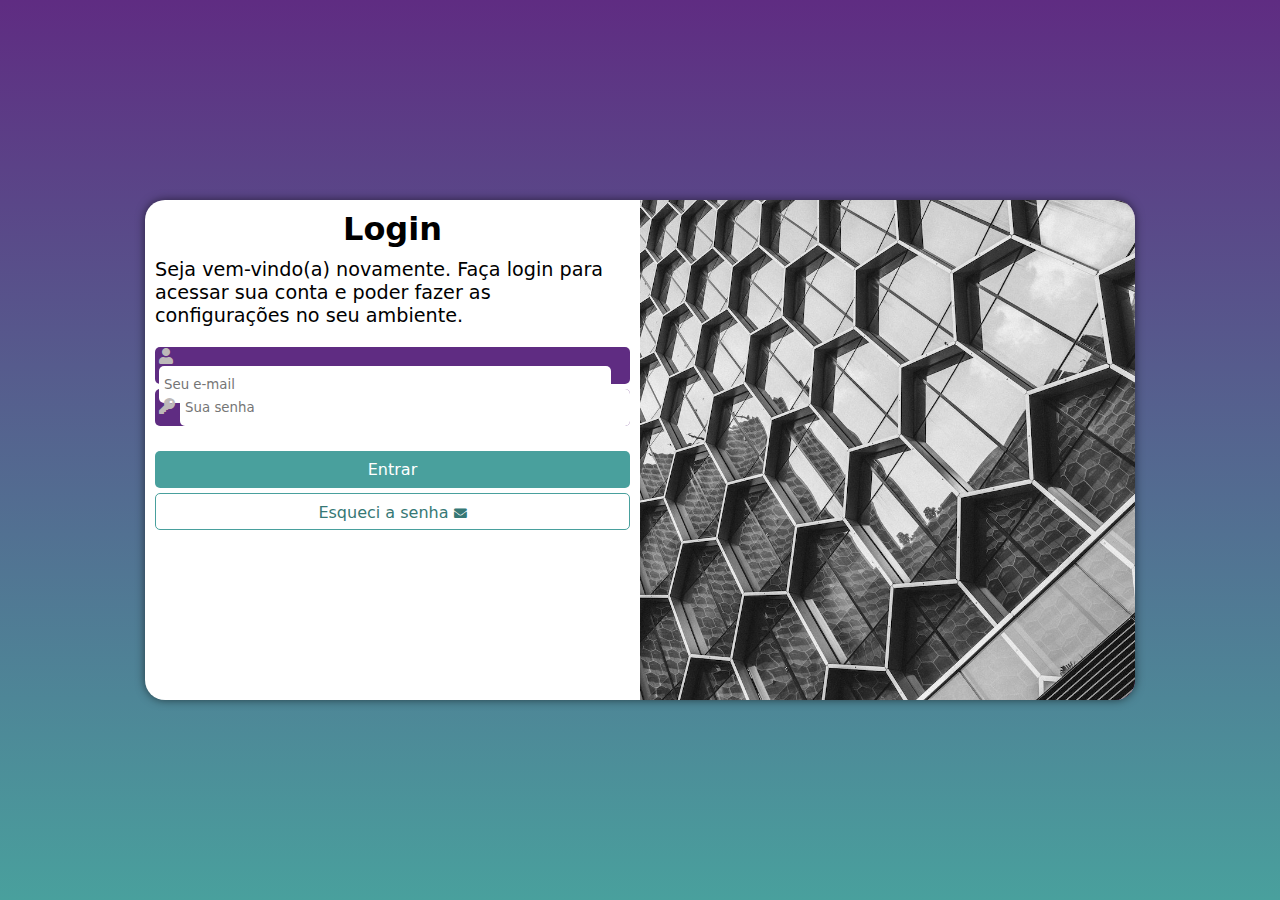
<file: tela1.html>
<!DOCTYPE html>
<html lang="pt-br">
<head>
    <meta charset="UTF-8">
    <meta http-equiv="X-UA-Compatible" content="IE=edge">
    <meta name="viewport" content="width=device-width, initial-scale=1.0">
    <link href="https://cdnjs.cloudflare.com/ajax/libs/font-awesome/5.13.0/css/all.min.css" rel="stylesheet">
    <link rel="stylesheet" href="estilos/tela1.css">
    <title>Login</title>
  
</head>
<body> 
 
    <main>
        <section id="login">
            <div id="imagem">
                <!-- Aqui vai a imagem nas CSS -->
            </div>

            <div id="formulario">
                <h1>Login</h1>
                <p>Seja vem-vindo(a) novamente. Faça login para acessar sua conta e poder fazer as configurações 
                    no seu ambiente. </p>
                    <form action="login.php" method="post" autocomplete="on">
                        <div class="campo">
                            <i class="fas fa-user"></i>
                            <input type="email" name="login" id="ilogin" placeholder="Seu e-mail" autocomplete="email" required maxlength="40">
                            <label for="ilogin">Login</label> 
                        </div>

                        <div class="campo">
                            <i class="fas fa-key"></i>
                            <input type="password" name="senha" id="isenha" placeholder="Sua senha" autocomplete="current-password" required minlength="8" maxlength="20">
                            <label for="isenha">Senha</label>
                        </div>

                        <input type="submit" value="Entrar">
                        <a href="esqueci.html" class="botao">Esqueci a senha <i class="fas fa-envelope"></i></a> 
                    </form>
            </div>
        </section>
    </main>


</body>
</html>
</file>
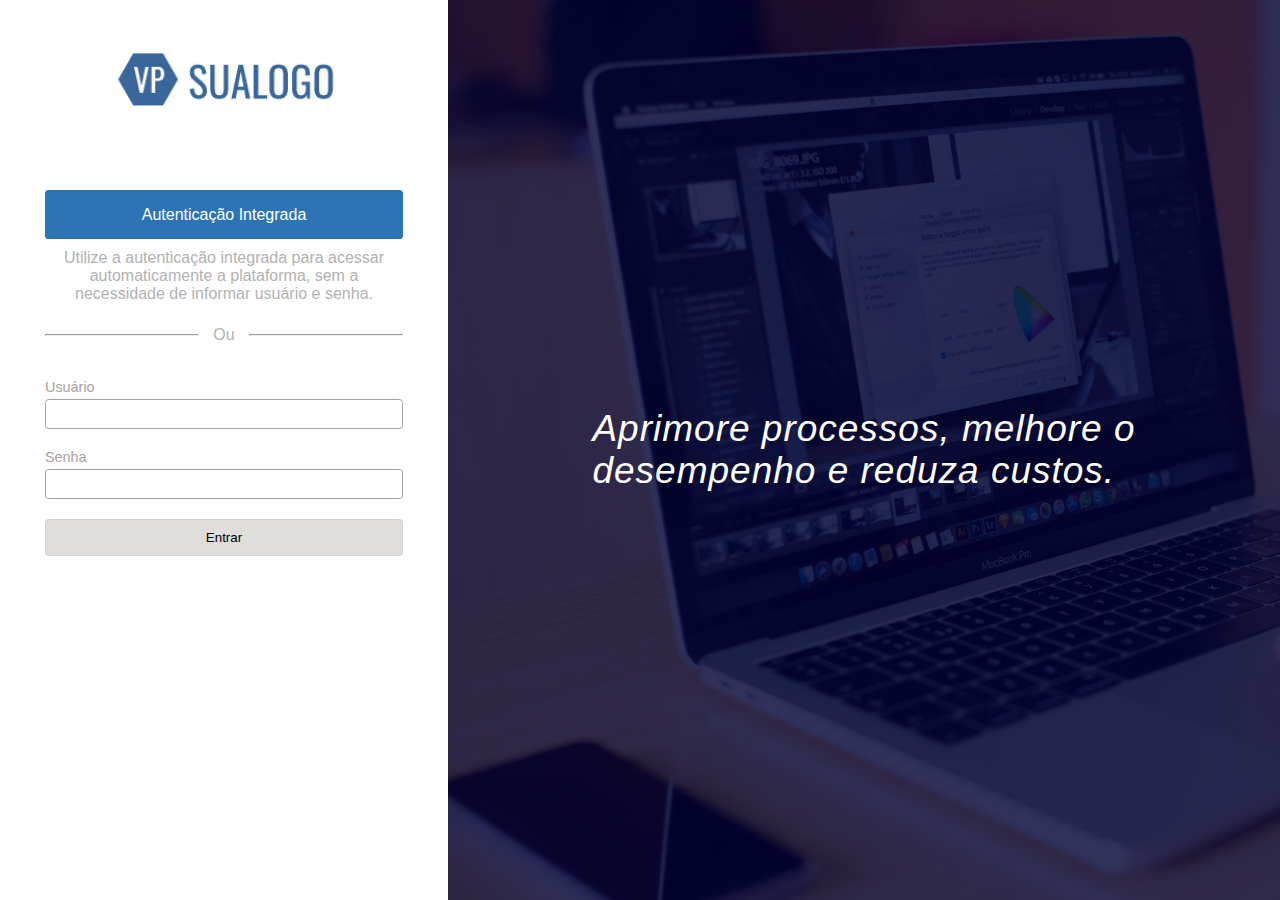
<file: tela2.html>
<!DOCTYPE html>
<html lang="pt-br">
<head>
    <meta charset="UTF-8">
    <meta name="viewport" content="width=device-width, initial-scale=1.0">
    <link rel="stylesheet" href="estilos/tela2.css">
    <title>Login</title>
</head>
<body>

    <main>
        <div id="logo">
            <img src="imagens/logo_tela2.png" alt="Logo">
        </div>

        <a href="https://login.microsoftonline.com/e0b90a4b-c4ab-46c6-8c8f-98d332fc2db0/saml2?SAMLRequest=lZHLboMwEEX3%2FQrkPWAMScAKRFGjSpHSTR5ddFPZZkgsgU1tE6V%2FXyCNkm4qdTnSvWdGZ%2BaLS1N7ZzBWapWjKMDIAyV0KdUxR4f9i5%[base64]%2Bhu%2BbqhfZS2RjstdI2Kq1E6LjSPhL8B7OYcFf80DKPIefi4t%2FgZfz%2B2%2BAY%3D&SigAlg=http%3A%2F%2Fwww.w3.org%2F2001%2F04%2Fxmldsig-more%23rsa-sha256&Signature=Hlubpz9SfLcIpkgNIqe21niywXgiiY3ZB5zShYGw0c7a74Kf%2BR0xZb6h1uJdbQAcpjDgLAyaqKdUVSby6%2B02Y81363NWS32GY0UCCBtfVVltY7B1%2FJgFsLlq6NEzBpLmXmPNQiXsLU5foc5p6aOPOF1jGrZhLz0KGUuO09GSiPXMnua5KkVjxRgTmeANEjNcxYiWVknrykfoexSaCzXrqIl1Zy0I9jpmtiI0axGJfsTpMI%2FuSi8d%2B3txuE%2FMbEGkLWD2MIcSyCRstMzjESVvohFExfUDQVfPENygp6WJiGpBmWkjspxfDO8Tatx%2B%2BTt7b3TYdPP7b5ltpmwtYMvA1g%3D%3D&sso_reload=true" id="autenticacao_integrada">Autenticação Integrada</a>

        <p class="paragrafo">Utilize a autenticação integrada para acessar automaticamente a plataforma, sem a necessidade de informar usuário e senha.</p>

        <div class="alternativa">
            <hr>
                <span>Ou</span>
            <hr>
        </div>
        

        <form action="#" method="post">
            
            <label for="nome">Usuário</label>
            <input type="text" name="usuario " id="usuario" required>
                      
            <label for="senha">Senha</label>
            <input type="password" name="senha" id="senha" required>

            
            <button type="submit" id="btn_entrar">Entrar</button>
            
        </form>
    </main>
    
    <aside>
        <h1>Aprimore processos, melhore o <br>
            desempenho e reduza custos.
        </h1>
    </aside>
    
</body>
</html>
</file>
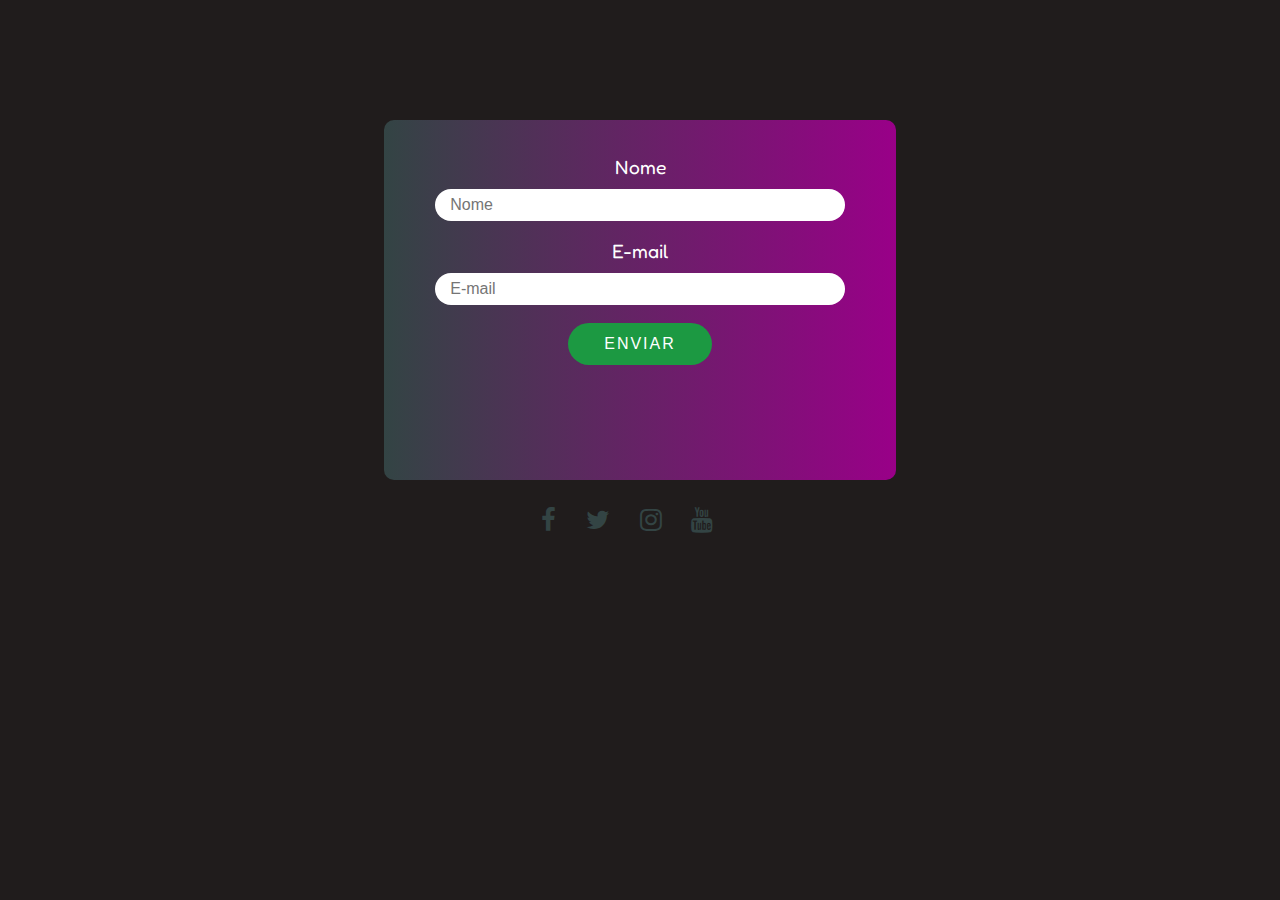
<file: tela3.html>
<!DOCTYPE html>
<html lang="pt-br">
<head>
    <meta charset="UTF-8">
    <meta name="viewport" content="width=device-width, initial-scale=1.0">
    <link rel="stylesheet" href="estilos/tela3.css">
    <link href="https://fonts.googleapis.com/css2?family=Fredoka+One&display=swap" rel="stylesheet">
    <link rel="stylesheet" href="https://cdnjs.cloudflare.com/ajax/libs/font-awesome/4.7.0/css/font-awesome.min.css">
    <title>Login</title>
</head>
<body>


    <form action="mailto:jairo.aprates@gmail.com" method="POST" enctype="application/x-www-form-urlencoded" autocomplete="on">
        <label for="nome">Nome</label> <br>
        <input type="text" name="nome" id="nome" placeholder="Nome" required>
        <br><br>
        <label for="email">E-mail</label><br>
        <input type="email" name="email" id="email" placeholder="E-mail" required>
        <br><br>
        <input type="submit" value="ENVIAR">
    </form>

    <div class="redes-sociais">

        <a href="https://www.facebook.com/profile.php?id=100009468391152" target="_blank"><i class="fa fa-facebook"></i></a>
        <a href="https://twitter.com/JairoAr38101769" target="_blank"><i class="fa fa-twitter"></i></a>
        <a href="https://www.instagram.com/jairon_prates/?hl=pt-br" target="_blank"><i class="fa fa-instagram"></i></a>
        <a href="https://www.youtube.com/channel/UCTjjTv4OeHsqnREn-oyobiA" target="_blank"><i class="fa fa-youtube"></i> </a> 
    </div>
    
    
</body>
</html>
</file>
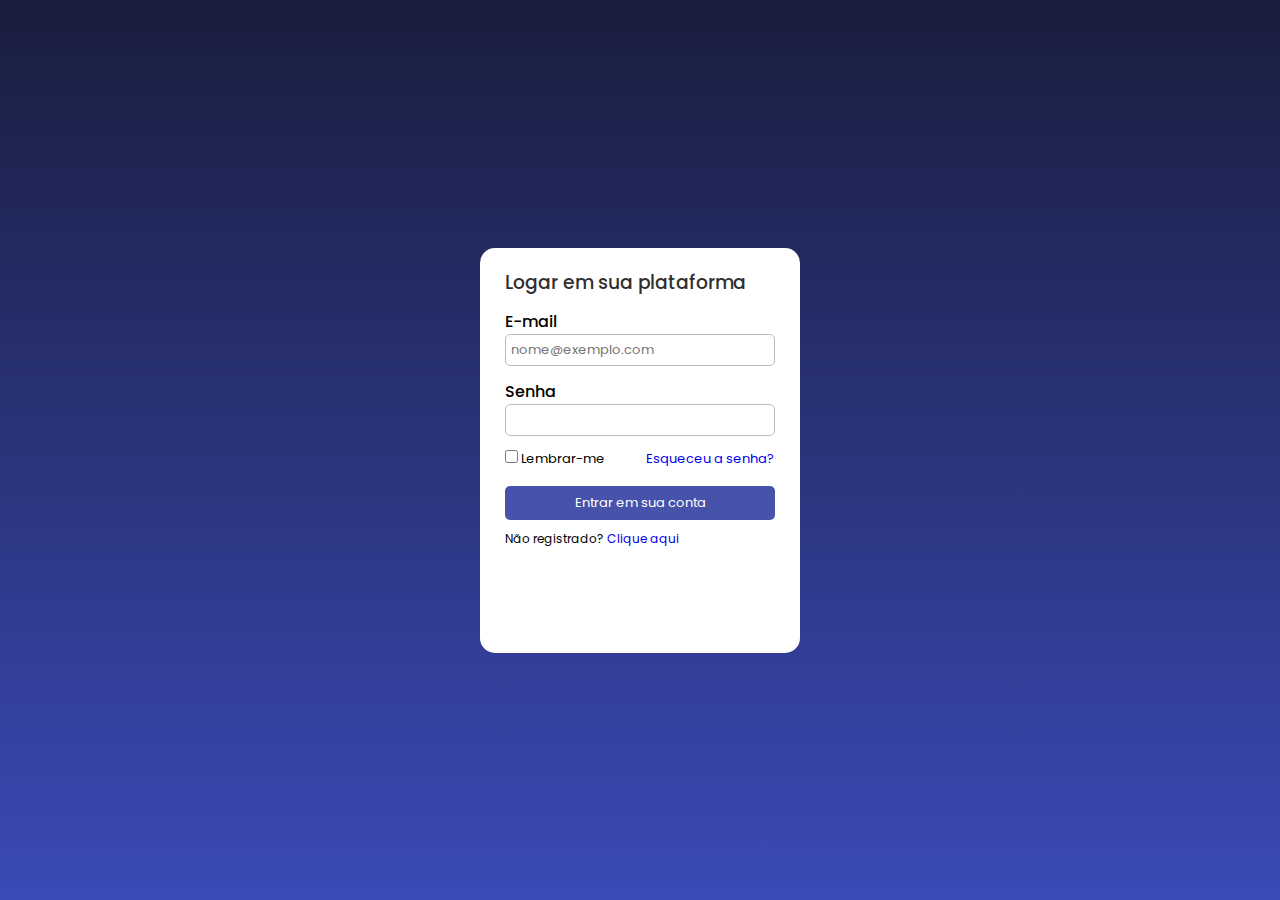
<file: tela4.html>
<!DOCTYPE html>
<html lang="pt-br">

<head>
    <meta charset="UTF-8">
    <meta name="viewport" content="width=device-width, initial-scale=1.0">
    <link rel="preconnect" href="https://fonts.googleapis.com">
    <link rel="preconnect" href="https://fonts.gstatic.com" crossorigin>
    <link
        href="https://fonts.googleapis.com/css2?family=Poppins:ital,wght@0,100;0,200;0,300;0,400;0,500;0,600;0,700;0,800;0,900;1,100;1,200;1,300;1,400;1,500;1,600;1,700;1,800;1,900&display=swap"
        rel="stylesheet">
    <link rel="stylesheet" href="estilos/tela4.css">
    <title>Login</title>
</head>

<body>


    <form action="#">
        <h3>Logar em sua plataforma</h3>

        <label for="email">E-mail</label>
        <input type="email" name="email" id="email" placeholder="nome@exemplo.com" required>

        <label for="senha">Senha</label>
        <input type="password" name="senha" id="senha" required>

        <div class="esqueciSenha">
            <div>
                <input type="checkbox" name="lembrar" id="lembrar"> Lembrar-me
            </div>
            <a href="#">Esqueceu a senha?</a>
        </div>

        <input type="submit" value="Entrar em sua conta">
        <p>Não registrado? <a href="http://">Clique aqui</a></p>

    </form>



</body>

</html>
</file>
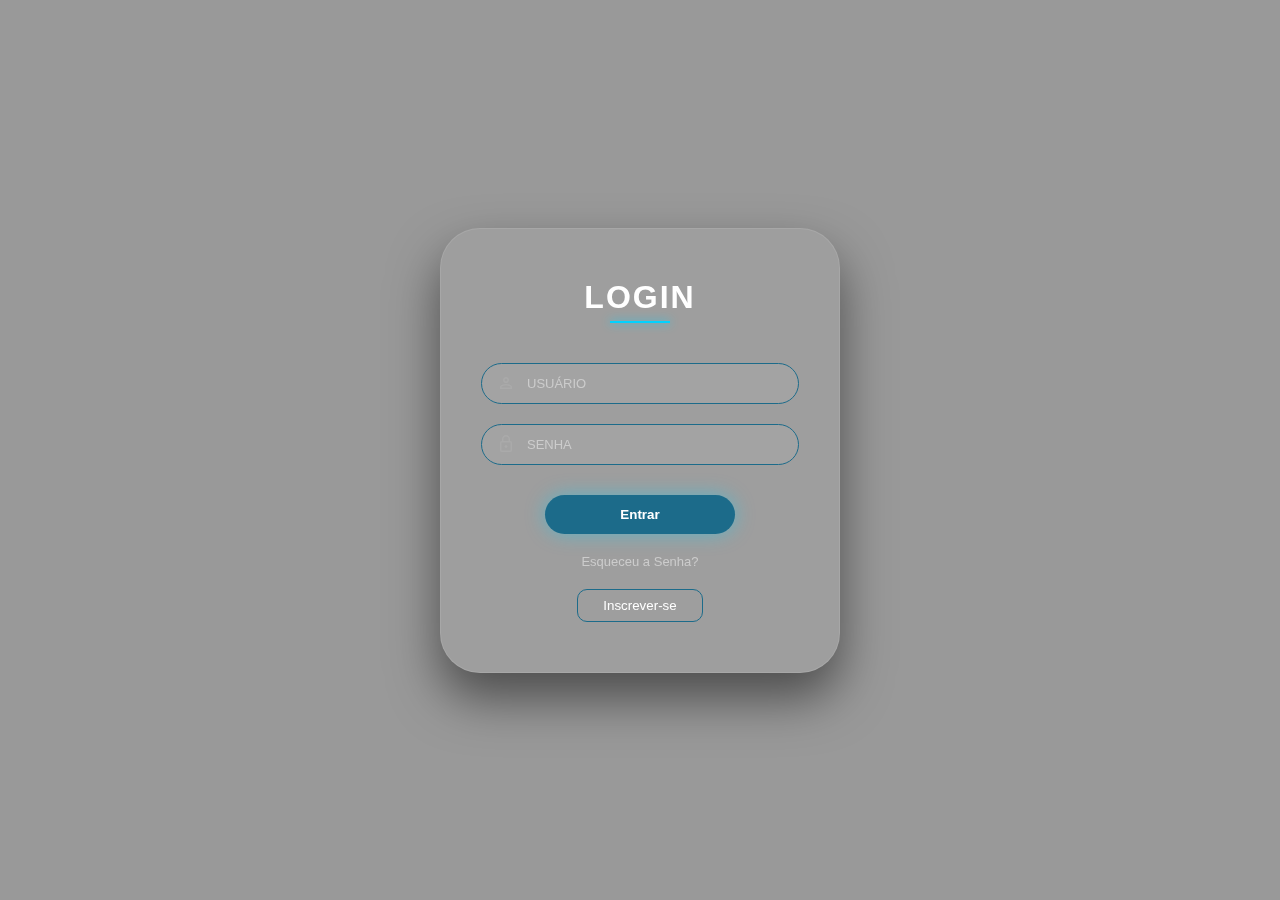
<file: tela6.html>
<!DOCTYPE html>
<html lang="pt-br">
<head>
    <meta charset="UTF-8">
    <meta name="viewport" content="width=device-width, initial-scale=1.0">
    <title>Login</title>
    <link rel="stylesheet" href="estilos/tela6.css">
    <link rel="stylesheet" href="https://fonts.googleapis.com/css2?family=Material+Symbols+Outlined:opsz,wght,FILL,GRAD@24,400,0,0" />
</head>
<body>
    <div class="login-container">
        <form class="login-box">
            <h1>LOGIN</h1>
            <div class="underline"></div>

            <div class="input-group">
                <span class="material-symbols-outlined">person</span>
                <input type="text" placeholder="USUÁRIO" required>
            </div>

            <div class="input-group">
                <span class="material-symbols-outlined">lock</span>
                <input type="password" placeholder="SENHA" required>
            </div>

            <button type="submit" class="btn-login">Entrar</button>
            
            <a href="#" class="forgot-pass">Esqueceu a Senha?</a>
            
            <button type="button" class="btn-signup">Inscrever-se</button>
        </form>
    </div>
</body>
</html>
</file>
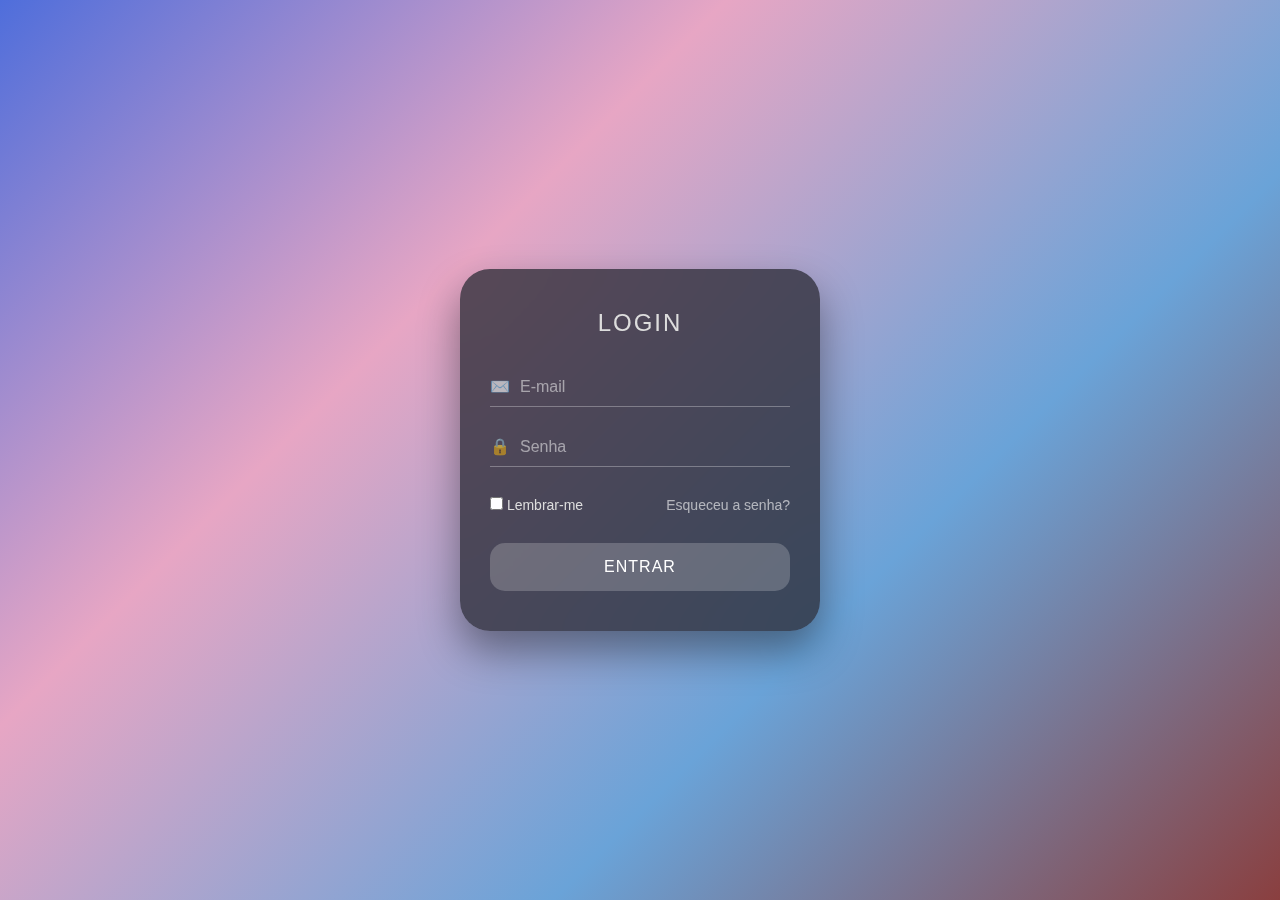
<file: tela7.html>
<!DOCTYPE html>
<html lang="pt-BR">
<head>
    <meta charset="UTF-8">
    <title>Customer Login</title>
    <link rel="stylesheet" href="estilos/tela7.css">
</head>
<body>

<div class="background"></div>

<div class="login-card">
    <h2>LOGIN</h2>

    <div class="input-group">
        <span class="icon">✉️</span>
        <input type="email" placeholder="E-mail">
    </div>

    <div class="input-group">
        <span class="icon">🔒</span>
        <input type="password" placeholder="Senha">
    </div>

    <div class="options">
        <label>
            <input type="checkbox">
            Lembrar-me
        </label>
        <a href="#">Esqueceu a senha?</a>
    </div>

    <button class="login-btn">ENTRAR</button>
</div>

</body>
</html>
</file>
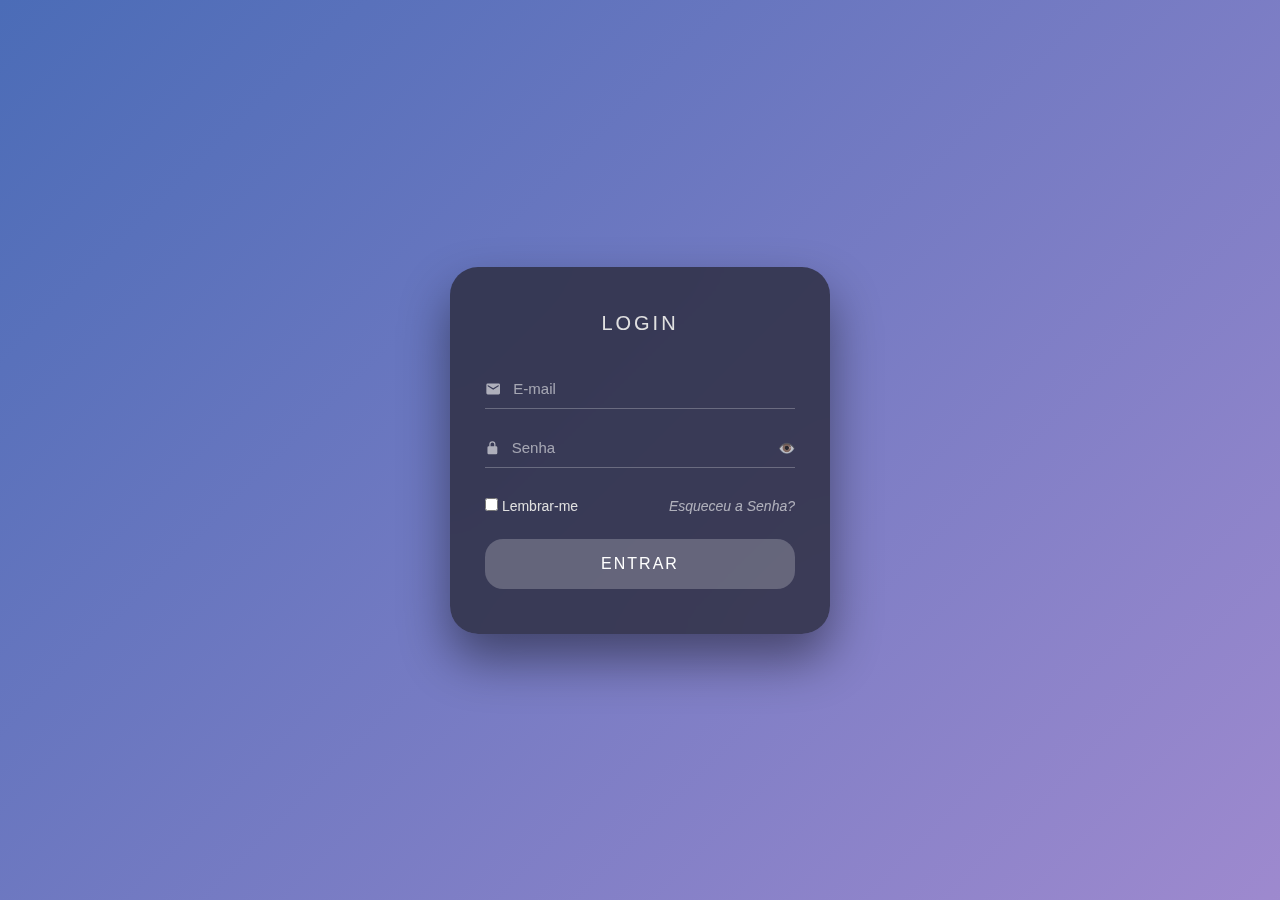
<file: tela8.html>
<!DOCTYPE html>
<html lang="pt-br">
  <head>
    <meta charset="UTF-8" />
    <meta name="viewport" content="width=device-width, initial-scale=1.0" />
    <link rel="stylesheet" href="estilos/tela8.css">
    <title>Login</title>
  </head>
  <body>
    <form class="login-card" id="loginForm">
      <h2>LOGIN</h2>

      <div class="error" id="errorMsg"></div>

      <div class="field">
        <svg viewBox="0 0 24 24">
          <path
            d="M20 4H4a2 2 0 0 0-2 2v12a2 2 0 0 0 2 2h16a2 2 0 0 0 2-2V6a2 2 0 0 0-2-2zm0 4-8 5-8-5V6l8 5 8-5z"
          />
        </svg>
        <input type="email" id="email" placeholder="E-mail" />
      </div>

      <div class="field">
        <svg viewBox="0 0 24 24">
          <path
            d="M12 1a5 5 0 0 0-5 5v3H6a2 2 0 0 0-2 2v9a2 2 0 0 0 2 2h12a2 2 0 0 0 2-2v-9a2 2 0 0 0-2-2h-1V6a5 5 0 0 0-5-5zm-3 8V6a3 3 0 0 1 6 0v3H9z"
          />
        </svg>
        <input type="password" id="password" placeholder="Senha" />
        <span class="toggle-password" id="togglePassword">👁️</span>
      </div>

      <div class="options">
        <label> <input type="checkbox" /> Lembrar-me </label>
        <a href="#">Esqueceu a Senha?</a>
      </div>

      <button type="submit">ENTRAR</button>
    </form>

    <script>
      const form = document.getElementById("loginForm");
      const email = document.getElementById("email");
      const password = document.getElementById("password");
      const errorMsg = document.getElementById("errorMsg");
      const togglePassword = document.getElementById("togglePassword");

      // mostrar / ocultar senha
      togglePassword.addEventListener("click", () => {
        if (password.type === "password") {
          password.type = "text";
          togglePassword.textContent = "🙈";
        } else {
          password.type = "password";
          togglePassword.textContent = "👁️";
        }
      });

      // validação do formulário
      form.addEventListener("submit", (e) => {
        e.preventDefault();
        errorMsg.style.display = "none";

        if (!email.value) {
          showError("Informe o email.");
          return;
        }

        if (!validateEmail(email.value)) {
          showError("Email inválido.");
          return;
        }

        if (!password.value) {
          showError("Informe a senha.");
          return;
        }

        if (password.value.length < 6) {
          showError("A senha deve ter no mínimo 6 caracteres.");
          return;
        }

        alert("Login válido (simulação)");
      });

      function showError(msg) {
        errorMsg.textContent = msg;
        errorMsg.style.display = "block";
      }

      function validateEmail(email) {
        return /^[^\s@]+@[^\s@]+\.[^\s@]+$/.test(email);
      }
    </script>
  </body>
</html>
</file>
<file: estilos/tela1.css>
@charset "UTF-8";

/*
    Paleta de cores:
    Verde: #49a09d
    Lilás: #5f2c82

*/

*{
    padding: 0;
    margin: 0;
    font-family: system-ui, -apple-system, BlinkMacSystemFont, 'Segoe UI', Roboto, Oxygen, Ubuntu, Cantarell, 'Open Sans', 'Helvetica Neue', sans-serif;
    box-sizing: border-box;
    outline: none;
}

body, html{
    background-color: #5f2c82;
    height: 100vh;
    width: 100vw;
}

main{
    position: relative;
   height: 100vh; 
   width: 100vw;
}

section#login{
    position: absolute;
    top: 50%;
    left: 50%;
    transform: translate(-50%, -50%);
    background-color: white;
    width: 250px;
    height: 500px;
    border-radius: 20px;
    /* padding: 5px 10px; */
    overflow: hidden;
    box-shadow: 0 0 10px rgba(0, 0, 0, 0.556);

    transition: width 0.2s, height 0.2s;
    transition-timing-function: ease;

}

section#login > div#imagem{
    display: block;
    background: #5f2c82 url(../imagens/plano.jpg) no-repeat;
    height: 200px;
    background-size: cover;
    background-position: right bottom; 
}  

section#login > div#formulario{
    padding: 10px;
    display: block;

}

div#formulario > h1{
    text-align: center;
    margin-bottom: 10px;
}

form > div.campo{
    background-color: #5f2c82;
    width: 100%;
    height: 37px;
    border-radius: 5px;
    margin: 5px 0;
    padding-left: 4px;

}

 
div.campo > label{
    display: none;
}
div#formulario > p{
    font-size: 0.8em;
}

form > input[type=submit]{
    display: block;
    font-size: 1em;
    width: 100%;
    height: 37px;
    background-color: #49a09d;
    color: white;
    border: none;
    border-radius: 5px;
    transition: all 0.3s;
    margin: 25px 0 0 0 ;
}

form > input[type=submit]:hover{
    background-color: #367875;
    transition: all 0.3s;
    cursor: pointer;
}

#formulario > p{
    margin-bottom: 20px;
}


.campo input[type="email"]{  /* Foi só pra testar a especificidade do CSS, alterar depois */
    width: 96%;
    height: 100%;
    border-radius: 5px;
    border: transparent;
    padding: 5px;
}

.campo input[type=email]:focus{
    border:1px solid #5f2c82;
}

.campo input[type="password"]{  
    width: 95.5%;
    height: 100%;
    border-radius: 5px;
    border: transparent;
    padding: 5px;
}

.campo input[type="password"]:focus{
    border:1px solid #5f2c82;
}

.fa-user, .fa-key{
    color: rgb(189, 185, 185);
}

form > a.botao{
    display: block;
    text-align: center;
    font-size: 1em;
    width: 100%;
    height: 37px;
    background-color: white;
    border: 1px solid #49a09d;
    color: #367875;
    border-radius: 5px;
    margin-top: 5px;
    line-height: 37px;
    text-decoration: none;
}

form > a.botao > i{
    font-size: 0.8em;
    transition: all 0.4s;
}

form > a.botao:hover{
    background-color: #64e2dc;
    transition: all 0.4s;
}



/* Typical Device Breakpoints
-----------------------------
Pequenas Telas: até 600px
Celular: 600px até 768px
Tablet: 768px até 992px
Desktop: 992px até 1200px
Grandes Telas: Acima de 1200px
*/


/* Versão celular */
@media (max-width: 767px){

    form > div.campo{
        background-color: #5f2c82;
        width: 96%;
        padding-left: 4px;   
    }

    .campo input[type="email"] {   
        width: 100%;
        height: 100%;
         
    }

     .campo input[type="password"]{
        width: 100%;
        height: 100%;
     }

     .fas.fa-user, .fas.fa-key{
       display: none;
    }

    #formulario > p{
        margin-bottom: 10px;
    }
    
    form > input[type=submit]{
        margin: 14px 0 0 0;
    }
    

}

/* Versão Tablet */

@media screen and (min-width: 768px) and (max-width: 992px){

    body{
        background-image: linear-gradient(to top, #49a09d, #5f2c82);
    }
    section#login{
        width: 80vw;
    }

    section#login > div#imagem{
        float: left;
        width: 30%;
        height: 100%;
    }

    section#login > div#formulario{
       float: right;
       width: 70%;
    }

    form > div.campo{
        background-color: #5f2c82;
        width: 96%;
        padding-left: 4px;
        padding-right: 0px;
    
    }

    .campo input[type="email"] {   
        width: 95%;
        height: 100%;
    }

     .campo input[type="password"]{
        width: 94.5%;
        height: 100%;
     }

}


/* Telas Grandes */
@media screen and (min-width: 993px){

    body{
        background-image: linear-gradient(to top, #49a09d, #5f2c82);
    }
    
    section#login{
        width: 990px;
    }

    section#login > div#imagem{
        float: right;
        width: 50%;
        height: 100%;
    }

    section#login > div#formulario{
        float: left;
        width: 50%;
     }

     div#formulario > p{
        font-size: 1.2em;
    }

    div#formulario > h1{
        font-size: 2em;
    }
}
</file>
<file: estilos/tela2.css>
@import url('https://fonts.googleapis.com/css2?family=Creepster&family=Montserrat:wght@100;200;300;400;500;600;700&family=Roboto:ital,wght@0,100;0,300;0,400;0,500;0,700;0,900;1,100;1,300;1,400;1,500;1,700;1,900&display=swap');
 
*{
    margin: 0;
    padding: 0;
    box-sizing: border-box;
}

body{
   height: 100vh; 
   width: 100vw;
   display: flex;
   font-family: Arial, Helvetica, sans-serif;
}

main{
    width: 35vw;
    height: 100vh;
    padding: 45px;
   }


   #logo{
    width: 100%;
    text-align: center;
   }

   #logo img{
    max-width: 240px;
    width: 100%;
   }

aside{
    width: 65vw;
    height: 100vh;
    background: linear-gradient(rgba(0, 0, 50, 0.8), rgba(0, 0, 50, 0.8)), url("../imagens/foto_1920x1282.jpg");
    background-size: cover;
    display: flex;
    justify-content: center;
    align-items: center;
}

aside h1{
    
    color: white;
    font-size: 37px;
    font-weight: 400;
    font-style: italic;
    letter-spacing: 1px;
}


#autenticacao_integrada{
    width: 100%;
    padding: 7px;
    margin-top: 65px;
    line-height: 35px;
    text-decoration: none;
    display: block;
    text-align: center;
    color: white;
    background-color: #2D74B7;
    transition: all 0.3s;
    border-radius: 0.225rem;
}

p{
    color: #b2b2b2;
    text-align: center;
    font-size: 1rem;
}
.paragrafo{
  margin-top: 10px;
}

#autenticacao_integrada:hover{
    background-color: #1f5384; 
    transition: all 0.3s;
}

/* Início do "OU" */
.alternativa{
    display: flex;
    align-items: center;
    color: #b2b2b2;
}

.alternativa hr{
    width: 100%;
}

.alternativa span{
    padding: 0 14px;
}

/* Fim do "OU" */

#btn_entrar{
    padding: 10px 10px;
    border: 1px solid #d2d2d2;
    background-color: #e0dddd;
    border-radius: 0.225rem;
    transition: all 0.3s;
}

#btn_entrar:hover{
    background-color: #c2c2c2;
    cursor: pointer;
}
form{
    display: flex;
    flex-direction: column; 
    margin-top: 15px;
}

form input{
    margin-bottom: 20px;
    font-size: 14.4px;
    padding: 6px 5px;
    border-radius: 0.225rem;
    border: 1px solid #a9a1a1;
}

form input:focus{
    outline: none;
    border: 1px solid #4791d1;
    box-shadow: 0px 0px 4px #4791d1;
}

label{
    margin-bottom: 4px;
    font-size: 14.4px;
    color:#a9a1a1;
    font-weight: 200;
}

label[for="nome"]{
    margin-top: 20px;
}
 
p{
    margin: 23px 0;
}

@media (max-width: 576px){
    aside{
        display: none;
    }

    main{
        width: 100%;
    }
}

@media (min-width: 577px) and (max-width: 920px){
   main{
    width: 50vw;
   }

   aside{
    width: 50vw;
   }

   aside h1{
    font-size: 1.5rem;
    text-align: center;
   }
}
</file>
<file: estilos/tela3.css>
*{
    outline: none;
    box-sizing: border-box;
}

body{
    /* background-color: #F2F2F2; */
    background-color: #201c1c;
    
}

input{
    width: 400px;
    padding: 7px 0;
    font-size: 1em;
    border-radius: 10px;
    border:none;
}

input[type="submit"]{
    background-color: rgb(28, 153, 66);
    color: white;
    border-radius: 25px;
    padding: 12px 0;
    width: 9em;
    letter-spacing: 2px;
    margin-bottom: 2em;
}

input[type="text"],input[type="email"]{
    border-radius: 25px;
    padding-left: 15px;;
    width: 80%;
    
}

input[type="text"]:focus, input[type="email"]:focus{
    background-color: rgb(221, 212, 212);
     
}

form{
    background-image: linear-gradient(to right, #344, #908);
    max-width: 40vw;
    text-align: center;
    margin: 0 auto;
    margin-top: 120px;
    min-height: 40vh;
    padding-top: 35px;
    border-radius: 10px;
}

label{
    display: inline-block;
    padding-bottom: 10px;
    font-size: 1.2em;
    font-family: 'Fredoka One',helvetica;
    color: white;  
}

.redes-sociais{
    max-width: 40vw;
    text-align: center;
    margin: 0 auto;
    height: 50px;
    margin-top: 1.2em;
    line-height: 50px;
}

.redes-sociais a i{ 
    margin-right: 1em;
    font-size: 1.6em;
    color: #344;
    }

.fa-twitter:hover{
     color: #1DA1F2;
}

.fa-facebook:hover{
    color: #1877F2;
}

.fa-instagram:hover{
    color:#B82FBF;
}

.fa-youtube:hover{
    color:#FF0000;
}

@media (max-width: 720px){
    form{
        max-width: 90%;
    }
}

@media (max-width:980px){
    body{
        background-color: red;
    }
}
</file>
<file: estilos/tela4.css>
*{
    outline: none;
    box-sizing: border-box;
    margin: 0;
    padding: 0;
    font-family: 'Poppins';
}

body{
    background-image: linear-gradient(#010629e7, #2737b0e7) ;
    height: 100vh;
    display: flex;
    justify-content: center;
    align-items: center;
}

form{
    background-color: white;
    padding: 20px 25px;
    width: 25vw;
    height: 45vh;
    border-radius: 15px;
    display: flex;
    flex-direction: column;
}

h3{
    margin-bottom: 12px;
    color: rgb(49, 47, 47);
    font-weight: 500;
}

label{

    font-weight: 500;
}

input{
    font-size: 13px;
    margin-bottom: 13px;
    padding: 5px;
}

input[type="submit"]{
    background-color: #3441a1e7;
    border: none;
    border-radius: 5px;
    color: white;
    padding: 7px;
    margin: 10px 0 ;
    font-size: 13px;
    cursor: pointer;
    transition: all 0.3s;
}   

input[type="submit"]:hover{
    background-color: #0a1ca4e7;
    transition: all 0.3s;
}

#email:focus, #senha:focus{
    box-shadow: 0 0 4px 0 #0a1ca4e7;
}

#email, #senha{
    border: 1px solid #bebaba;
    border-radius: 5px;
}

.esqueciSenha{
    display: flex;
    font-size: 13px;
    flex-direction: row;
    justify-content: space-between;
}

.esqueciSenha > a{
    text-decoration: none;
    transition: color 0.3s;
}

.esqueciSenha > a:hover{
    color: orange;
    transition: color 0.3s;
}

p{
    font-size: 12px;
}

p > a{
    text-decoration: none;
    transition: color 0.3s;
}

p > a:hover{
    color: orange;
    transition: color 0.3s;
}
</file>
<file: estilos/tela6.css>
* {
    margin: 0;
    padding: 0;
    box-sizing: border-box;
    font-family: 'Segoe UI', Tahoma, Geneva, Verdana, sans-serif;
}

body {
    height: 100vh;
    display: flex;
    justify-content: center;
    align-items: center;
    /* pode trocar por outra imagem de fundo se quiser */
    background: url('https://images.unsplash.com/photo-1514565131-fce0801e5785?q=80&w=2156&auto=format&fit=crop') no-repeat center center/cover;
}

.login-container {
    width: 100%;
    height: 100%;
    display: flex;
    justify-content: center;
    align-items: center;
    background: rgba(0, 0, 0, 0.4); /* Escurece um pouco o fundo */
}

.login-box {
    background: rgba(255, 255, 255, 0.05); /* Efeito Vidro */
    backdrop-filter: blur(15px);
    padding: 50px 40px;
    border-radius: 40px;
    border: 1px solid rgba(255, 255, 255, 0.1);
    text-align: center;
    width: 400px;
    box-shadow: 0 25px 50px rgba(0, 0, 0, 0.5);
}

h1 {
    color: #fff;
    letter-spacing: 2px;
    font-size: 2rem;
    margin-bottom: 5px;
}

.underline {
    width: 60px;
    height: 2px;
    background: #00d2ff;
    margin: 0 auto 40px;
    box-shadow: 0 0 10px #00d2ff;
}

.input-group {
    position: relative;
    margin-bottom: 20px;
}

.input-group span {
    position: absolute;
    left: 15px;
    top: 50%;
    transform: translateY(-50%);
    color: #aaa;
    font-size: 20px;
}

.input-group input {
    width: 100%;
    padding: 12px 20px 12px 45px;
    background: rgba(255, 255, 255, 0.05);
    border: 1px solid #1c6b8a;
    border-radius: 25px;
    outline: none;
    color: #fff;
    transition: 0.3s;
}

.input-group input:focus {
    border-color: #00d2ff;
    box-shadow: 0 0 10px rgba(0, 210, 255, 0.5);
}

.input-group input::placeholder {
    color: #ccc;
    font-size: 13px;
}

.btn-login {
    width: 60%;
    padding: 12px;
    border: none;
    border-radius: 25px;
    background: #1c6b8a;
    color: white;
    font-weight: bold;
    cursor: pointer;
    margin-top: 10px;
    box-shadow: 0 0 20px rgba(0, 210, 255, 0.4);
    transition: 0.3s;
}

.btn-login:hover {
    background: #00d2ff;
    box-shadow: 0 0 30px rgba(0, 210, 255, 0.7);
}

.forgot-pass {
    display: block;
    color: #ccc;
    text-decoration: none;
    font-size: 13px;
    margin: 20px 0;
}

.btn-signup {
    background: transparent;
    border: 1px solid #1c6b8a;
    color: #fff;
    padding: 8px 25px;
    border-radius: 10px;
    cursor: pointer;
    transition: 0.3s;
}

.btn-signup:hover {
    background: rgba(28, 107, 138, 0.2);
    border-color: #00d2ff;
}
</file>
<file: estilos/tela7.css>
* {
    margin: 0;
    padding: 0;
    box-sizing: border-box;
    font-family: Arial, Helvetica, sans-serif;
}

body {
    height: 100vh;
    display: flex;
    justify-content: center;
    align-items: center;
    background: linear-gradient(
        135deg,
        #4f6edb,
        #e7a6c4,
        #6aa3d8,
        #8a3f3f
    );
}

/* Card */
.login-card {
    width: 360px;
    padding: 40px 30px;
    border-radius: 30px;
    background: rgba(40, 40, 50, 0.75);
    backdrop-filter: blur(20px);
    box-shadow: 0 20px 40px rgba(0,0,0,0.4);
    color: #ddd;
}

/* Title */
.login-card h2 {
    text-align: center;
    margin-bottom: 40px;
    letter-spacing: 2px;
    font-weight: 300;
}

/* Inputs */
.input-group {
    display: flex;
    align-items: center;
    margin-bottom: 30px;
    border-bottom: 1px solid rgba(255,255,255,0.3);
    padding-bottom: 10px;
}

.input-group .icon {
    margin-right: 10px;
    opacity: 0.6;
}

.input-group input {
    width: 100%;
    background: transparent;
    border: none;
    outline: none;
    color: #fff;
    font-size: 16px;
}

.input-group input::placeholder {
    color: rgba(255,255,255,0.5);
}

/* Options */
.options {
    display: flex;
    justify-content: space-between;
    align-items: center;
    font-size: 14px;
    margin-bottom: 30px;
}

.options a {
    color: rgba(255,255,255,0.6);
    text-decoration: none;
}

.options a:hover {
    text-decoration: underline;
}

/* Button */
.login-btn {
    width: 100%;
    padding: 15px;
    border-radius: 15px;
    border: none;
    background: rgba(255,255,255,0.2);
    color: #fff;
    font-size: 16px;
    letter-spacing: 1px;
    cursor: pointer;
    transition: background 0.3s;
}

.login-btn:hover {
    background: rgba(255,255,255,0.35);
}
</file>
<file: estilos/tela8.css>
* {
    margin: 0;
    padding: 0;
    box-sizing: border-box;
    font-family: "Segoe UI", Arial, sans-serif;
}

body {
    height: 100vh;
    display: flex;
    justify-content: center;
    align-items: center;
    background: linear-gradient(135deg,#4b6cb7,#b993d6,#6dd5ed,#cc2b5e);
    background-size: 400% 400%;
    animation: gradient 12s ease infinite;
}

@keyframes gradient {
    0% { background-position: 0% 50%; }
    50% { background-position: 100% 50%; }
    100% { background-position: 0% 50%; }
}

.login-card {
    width: 380px;
    padding: 45px 35px;
    border-radius: 28px;
    background: rgba(40,40,55,0.78);
    backdrop-filter: blur(25px);
    box-shadow: 0 25px 50px rgba(0,0,0,0.45);
    color: #e0e0e0;
}

.login-card h2 {
    text-align: center;
    margin-bottom: 45px;
    font-weight: 300;
    letter-spacing: 3px;
    font-size: 20px;
}

.field {
    display: flex;
    align-items: center;
    gap: 12px;
    margin-bottom: 30px;
    padding-bottom: 10px;
    border-bottom: 1px solid rgba(255,255,255,0.25);
}

.field svg {
    width: 18px;
    height: 18px;
    fill: rgba(255,255,255,0.6);
}

.field input {
    width: 100%;
    background: none;
    border: none;
    outline: none;
    color: #fff;
    font-size: 15px;
}

.field input::placeholder {
    color: rgba(255,255,255,0.55);
}

.toggle-password {
    cursor: pointer;
    font-size: 14px;
    opacity: 0.7;
}

.options {
    display: flex;
    justify-content: space-between;
    align-items: center;
    font-size: 14px;
    margin-bottom: 25px;
}

.options a {
    color: rgba(255,255,255,0.6);
    text-decoration: none;
    font-style: italic;
}

.options a:hover {
    text-decoration: underline;
}

button {
    width: 100%;
    padding: 16px;
    border-radius: 18px;
    border: none;
    background: rgba(255,255,255,0.22);
    color: #fff;
    font-size: 16px;
    letter-spacing: 2px;
    cursor: pointer;
    transition: 0.3s;
}

button:hover {
    background: rgba(255,255,255,0.38);
}

.error {
    color: #ffb3b3;
    font-size: 13px;
    margin-bottom: 15px;
    display: none;
}
</file>
